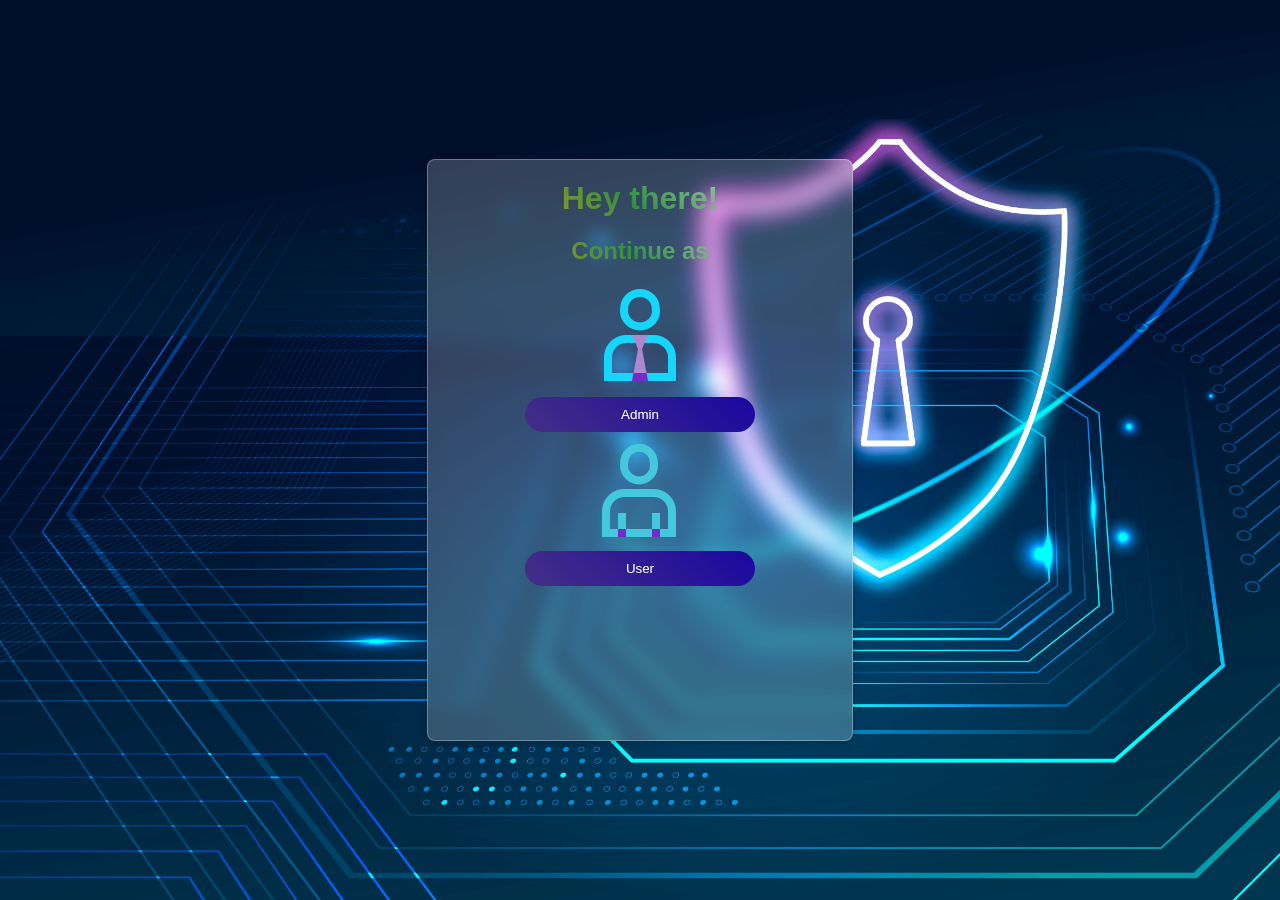
<file: index.html>
<!DOCTYPE html>
<html lang="en">

<head>
    <meta charset="UTF-8">
    <meta name="viewport" content="width=device-width, initial-scale=1.0">
    <link rel="icon" href="/Images/userIcon.png">
    <title>Users</title>
    <style>
        body {
            font-family: Arial, sans-serif;
            background: url('/Images/index.jpg') no-repeat center center fixed;
            background-size: cover;
            display: flex;
            justify-content: center;
            align-items: center;
            height: 100vh;
            margin: 0;
        }

        .container,
        .createAccountCont {
            background: rgba(255, 255, 255, 0.2);
            padding: 20px;
            border-radius: 8px;
            box-shadow: 0 2px 10px rgba(0, 0, 0, 0.2);
            text-align: center;
            backdrop-filter: blur(10px);
            -webkit-backdrop-filter: blur(10px);
            border: 1px solid rgba(255, 255, 255, 0.3);
        }

        .container {
            width: 30%;
            height: 60%;
        }

        .createAccountCont {
            width: 35%;
            height: 85%;
        }
        .createAccountCont p{
            color: #fff;
        }

        h1,
        h2 {
            margin: 0;
            padding-bottom: 20px;
            background: linear-gradient(45deg, #ff9f05, #329044, #f5f9f5);
            -webkit-background-clip: text;
            background-clip: text;
            color: transparent;
        }

        .input-group {
            padding: 15px 0;
            position: relative;
            width: 60%;
            margin: 0 auto;
        }

        input {
            width: 100%;
            padding: 10px;
            background: transparent;
            border: none;
            border-bottom: 2px solid #ccc;
            color: white;
            font-size: 16px;
            transition: border-bottom 0.3s ease;
        }

        input:focus {
            outline: none;
            border-bottom: 2px solid #22df7a;;
        }

        input::placeholder {
            color: transparent;
        }

        label {
            position: absolute;
            left: 1.0rem;
            top: 10px;
            color: #bbb;
            font-size: 16px;
            transition: all 0.3s ease;
            pointer-events: none;
        }

        input:focus~label,
        input:not(:placeholder-shown)~label {
            top: -10px;
            font-size: 12px;
            color: #22df7a;
        }

        .divider1{
            color: #fff;
        }

        button {
            width: 60%;
            padding: 10px;
            margin: 2%;
            background: linear-gradient(45deg, #432f85, #1b07a0);
            color: white;
            border: none;
            border-radius: 25px;
            cursor: pointer;
            transition: background-color 0.4s ease, transform 0.3s ease, box-shadow 0.3s ease;
        }

        button:hover {
            background: linear-gradient(45deg, #069422, #033801);
            transform: scale(1.08);
            box-shadow: 0 8px 16px rgba(0, 0, 0, 0.3);
        }

        #responseMessage {
            margin-top: 10px;
            color: rgb(105, 21, 161);
        }

        #createAccountContainer {
            display: none;
        }
    </style>
</head>

<body>
    <div class="container" id="mainContainer">
        <h1>Hey there!</h1>
        <h2>Continue as</h2>
        <div>
            <img src="/Images/adminImage.png"><br>
            <button id="adminButton">Admin</button>
        </div>
        <div>
            <img src="/Images/userImage.png"><br>
            <button id="userButton">User</button>
        </div>
    </div>

    <div class="container" id="adminContainer" style="display: none;">
        <h1>Login as a Administrator</h1><br><br>
        <form id="adminLoginForm">
            <div class="input-group">
                <input type="text" id="adminUsername" placeholder=" " required>
                <label for="adminUsername">Username</label>
            </div>

            <div class="input-group">
                <input type="password" id="adminPassword" placeholder=" " required>
                <label for="adminPassword">Password:</label><br>
            </div>

            <button type="submit">Login</button>
        </form>
        <p class="divider1">----------------------------------------------------------------------</p>

        <p style="color: aliceblue;">New administrator ?</p>
        <button id="createAccountButton">Create Account</button> <!-- Create Account button -->
        <p id="adminResponseMessage"></p>
    </div>

    <div class="createAccountCont" id="createAccountContainer" style="display: none;">
        <h1>Create an Account</h1><br>
        <form id="createAccountForm">
            <div class="input-group">
                <input type="text" id="firstname" placeholder=" " required>
                <label for="firstname">First Name</label>
            </div>

            <div class="input-group">

                <input type="text" id="lastname" placeholder=" " required>
                <label for="lastname">Last Name</label>
            </div>

            <div class="input-group">
                <input type="email" id="email" placeholder=" " required>
                <label for="email">Email</label>
            </div>

            <div class="input-group">
                <input type="text" id="username" placeholder=" " required>
                <label for="username">Username</label>
            </div>

            <div class="input-group">
                <input type="password" id="password" placeholder=" " required>
                <label for="password">Password</label>
            </div>

            <div class="input-group">
                <input type="text" id="phonenumber" placeholder=" " required>
                <label for="phonenumber">Phone Number</label>
            </div>

            <button type="submit">Create Account</button>
        </form>
        <p>----------------------------------------------------------------------</p>
        <p id="responseMessage"></p>
        <button class="backToLoginButton" id="backToLoginButton">Back to Login</button> <!-- Back to Login button -->
    </div>

    <script>
        document.getElementById('adminButton').addEventListener('click', function () {
            document.getElementById('mainContainer').style.display = 'none';
            document.getElementById('adminContainer').style.display = 'block';
        });

        document.getElementById('userButton').addEventListener('click', function () {
            // Redirect to the user page
            window.location.href = 'user.html';
        });


        // Admin login form submission
        document.getElementById('adminLoginForm').addEventListener('submit', function (event) {
            event.preventDefault(); // Prevent default form submission

            const adminCredentials = {
                username: document.getElementById('adminUsername').value,
                password: document.getElementById('adminPassword').value
            };

            // Fetch request for login
            fetch('http://localhost:8081/login', {
                method: 'POST',
                headers: {
                    'Content-Type': 'application/json'
                },
                body: JSON.stringify(adminCredentials)
            })
                .then(response => {
                    if (!response.ok) {
                        throw new Error('Network response was not ok: ' + response.statusText);
                    }
                    return response.text(); // Assuming the response is text
                })
                .then(data => {
                    document.getElementById('adminResponseMessage').textContent = `Login successful !`;
                    // Redirect to the event creation dashboard
                    window.location.href = 'dashboard.html'; // Adjust this to your actual admin dashboard page
                })
                .catch(error => {
                    document.getElementById('adminResponseMessage').textContent = `Error: ${error.message}`;
                });
        });

        // Handle creating account button click
        document.getElementById('createAccountButton').addEventListener('click', function () {
            document.getElementById('adminContainer').style.display = 'none';
            document.getElementById('createAccountContainer').style.display = 'block';
        });

        // Handle back to login button click
        document.getElementById('backToLoginButton').addEventListener('click', function () {
            document.getElementById('createAccountContainer').style.display = 'none';
            document.getElementById('adminContainer').style.display = 'block';
        });

        // Create account form submission
        document.getElementById('createAccountForm').addEventListener('submit', function (event) {
            event.preventDefault(); // Prevent default form submission

            const newUser = {
                firstname: document.getElementById('firstname').value,
                lastname: document.getElementById('lastname').value,
                email: document.getElementById('email').value,
                username: document.getElementById('username').value,
                password: document.getElementById('password').value,
                phonenumber: document.getElementById('phonenumber').value
            };

            // Fetch request for account creation
            fetch('http://localhost:8080/users', {
                method: 'POST',
                headers: {
                    'Content-Type': 'application/json'
                },
                body: JSON.stringify(newUser)
            })
                .then(response => {
                    if (!response.ok) {
                        throw new Error('Network response was not ok: ' + response.statusText);
                    }
                    return response.text(); // Assuming the response is text
                })
                .then(data => {
                    document.getElementById('responseMessage').textContent = `Admin account creation Successful !`;
                    document.getElementById('createAccountForm').reset();
                })
                .catch(error => {
                    document.getElementById('responseMessage').textContent = `Error: ${error.message}`;
                });
        });
    </script>
</body>

</html>
</file>
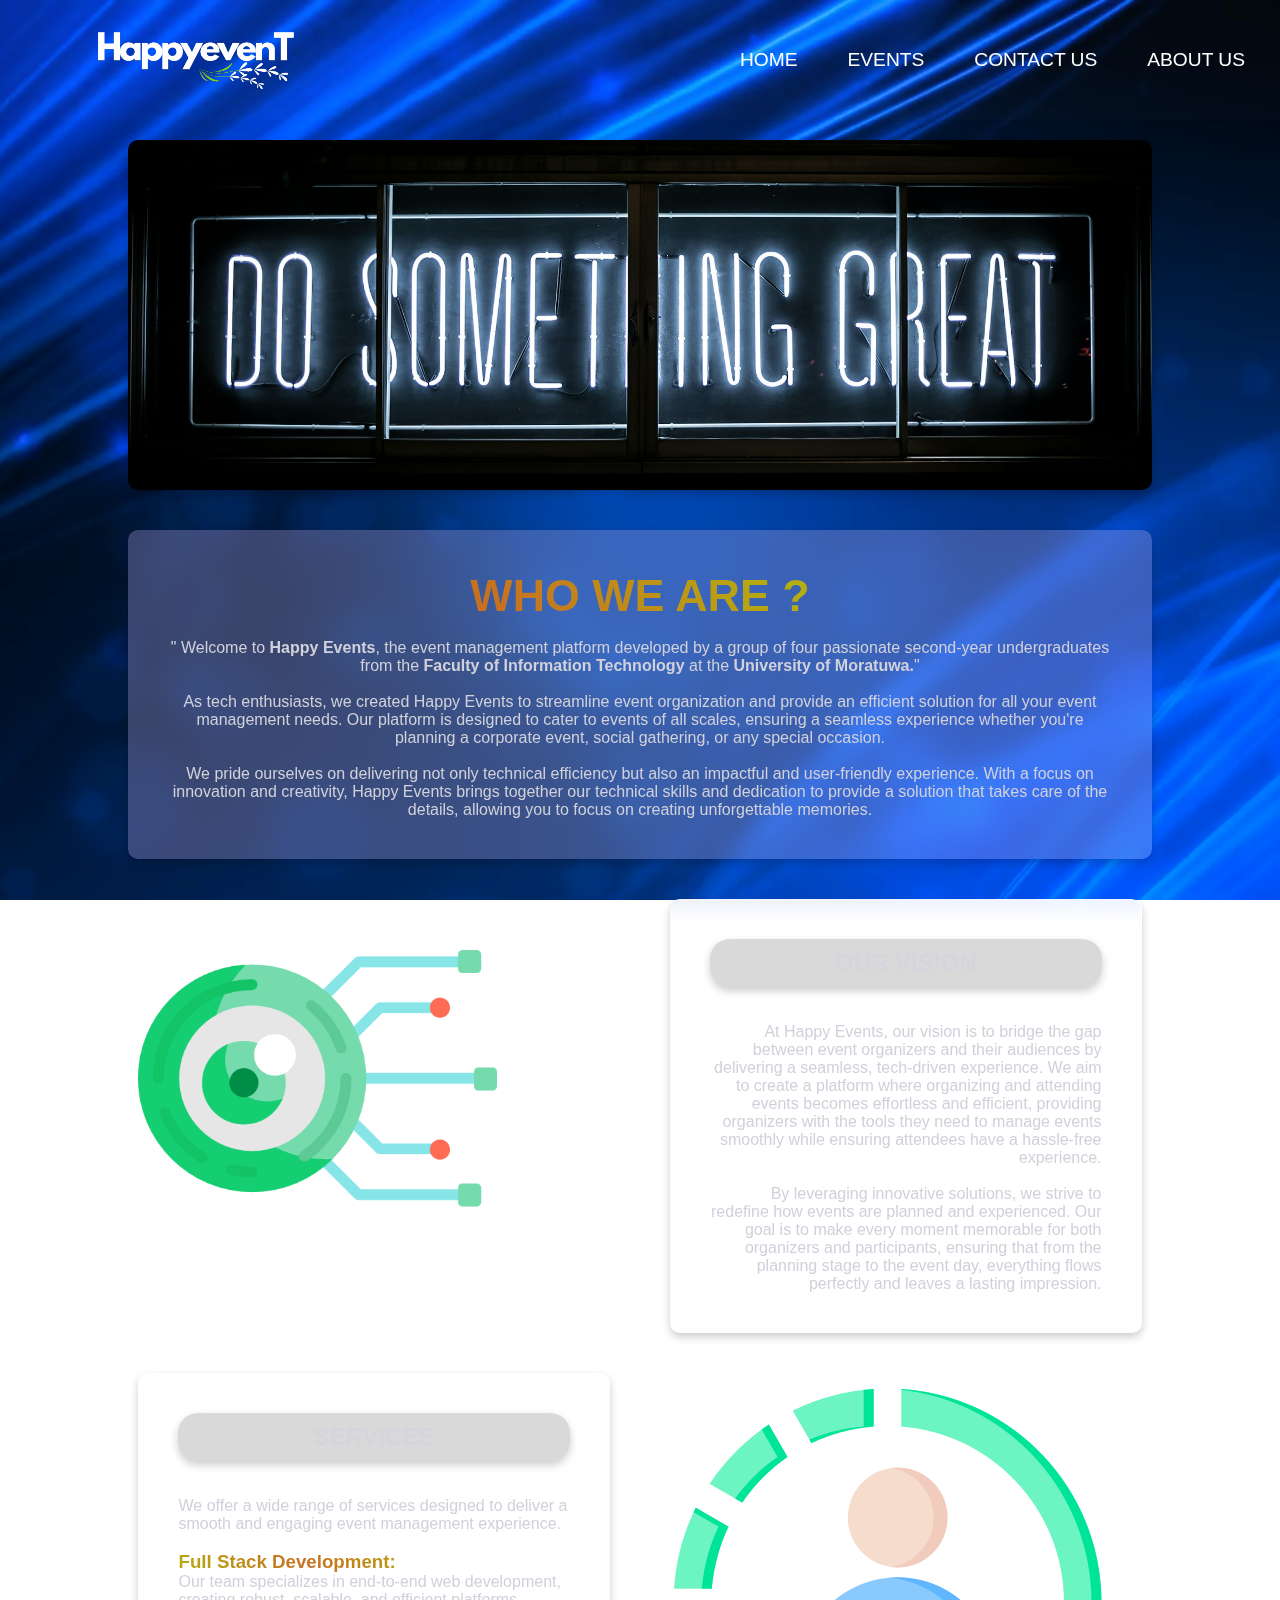
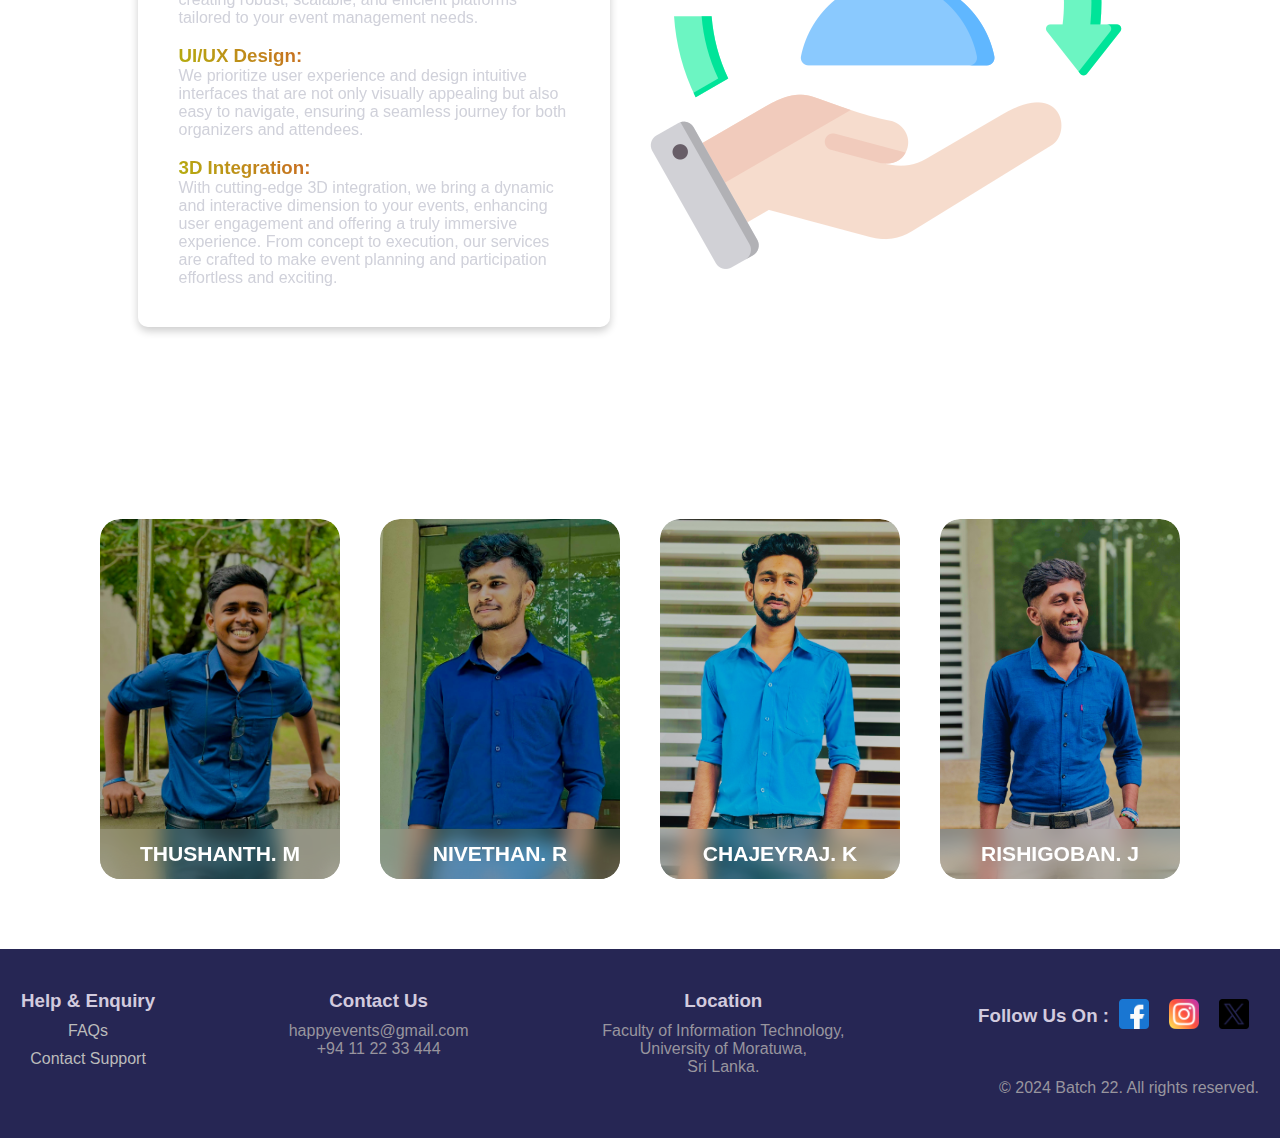
<file: aboutus.html>
<!DOCTYPE html>
<html lang="en">

<head>
    <meta charset="UTF-8">
    <meta name="viewport" content="width=device-width, initial-scale=1.0">
    <title>About US</title>
    <!-- Embedded CSS -->
    <style>
        * {
            margin: 0;
            padding: 0;
            box-sizing: border-box;
        }

        body {
            font-family: Arial, sans-serif;
        }

        .background-video {
            position: fixed;
            top: 0;
            left: 0;
            width: 100%;
            height: 100%;
            object-fit: cover;
            z-index: -1;
            opacity: 1.0;
        }

        /*Header */
        header {
            background: rgba(255, 255, 255, 0.01);
            padding: 10px 20px;
            position: sticky;
            top: 0;
            width: 100%;
            display: flex;
            justify-content: space-between;
            align-items: center;
            z-index: 1000;
        }

        header h1 {
            color: white;
            font-size: 2.5em;
        }

        /* Navigation Bar*/

        nav {
            display: flex;
        }

        nav a {
            color: white;
            text-decoration: none;
            margin-left: 20px;
            font-size: 1.2em;
            padding: 10px 15px;
            transition: background-color 0.3s;
        }

        nav a:hover {
            background-color: #3a78c1;
            border-radius: 5px;
        }

        .carousel-container {
            position: relative;
            width: 80%;
            margin: 20px auto;
            overflow: hidden;
            border-radius: 10px;
            box-shadow: 0px 4px 8px rgba(0, 0, 0, 0.2);
        }

        .carousel-slide {
            display: flex;
            width: 400%;
            /* This should match the number of images times 100% */
            transition: transform 0.5s ease-in-out;
        }

        .carousel-slide img {
            width: 25%;
            height: 350px;
            object-fit: cover;
        }

        /* Sections styling */
        .about-section,
        .vision-section,
        .service-section,
        .team-section {
            position: relative;
            z-index: 1;
        }

        .about-section {
            background: rgba(192, 174, 233, 0.3);
            backdrop-filter: blur(10px);
            margin: 40px auto;
            width: 80%;
            box-shadow: 0px 4px 8px rgba(0, 0, 0, 0.2);
            border-radius: 10px;
            padding: 40px;
        }

        .about-section p {
            text-align: center;
            color: #d0d1da;
        }

        .about-section h2 {
            text-align: center;
            background: linear-gradient(45deg, #b4af0f, #c86f21, #b4af0f,#c86f21);
            -webkit-background-clip: text;
            -webkit-text-fill-color: transparent;
            background-clip: text;
            text-fill-color: transparent;
            font-size: 2.8em;
            /* Increase the font size */
        }


        .visionContainer {
            display: flex;
            justify-content: center;
            align-items: flex-start;
            gap: 20px;
            width: 80%;
            margin: 40px auto;
        }

        .vision-section {
            width: 46%;
            height: 70%;
            background: rgba(255, 255, 255, 0.2);
            backdrop-filter: blur(10px);
            box-shadow: 0px 4px 8px rgba(0, 0, 0, 0.2);
            border-radius: 10px;
            padding: 40px;
        }

        .visionImage img {
            width: 70%;
            height: 70%;
            height: auto;
        }

        .vision-section p {
            text-align: right;
            color: #d0d1da;
        }

        .vision-section h2 {
            color: rgb(214, 212, 220);
            text-align: center;
            padding: 10px;
            background: rgba(133, 128, 128, 0.3);
            backdrop-filter: blur(10px);
            border-radius: 20px;
            box-shadow: 0px 4px 8px rgba(0, 0, 0, 0.2);
            transition: background-color 0.4s ease, transform 0.3s ease, box-shadow 0.3s ease;
        }

        .vision-section h2:hover {
            transform: scale(1.02);
            background: linear-gradient(45deg, #b4af0f, #a74f03, #cd7905);
            color: #fff;

        }

        .service-section {
            width: 46%;
            height: 70%;
            background: rgba(255, 255, 255, 0.3);
            backdrop-filter: blur(10px);
            box-shadow: 0px 4px 8px rgba(0, 0, 0, 0.2);
            border-radius: 10px;
            padding: 40px;
        }

        .serviceContainer {
            display: flex;
            justify-content: center;
            align-items: flex-start;
            gap: 20px;

        }

        .service-section p {
            text-align: left;
            color: #d0d1da;
        }

        .service-section h3 {
            background: linear-gradient(45deg, #b4af0f, #c86f21, #b4af0f, #b4af0f);
            -webkit-background-clip: text;
            -webkit-text-fill-color: transparent;
            background-clip: text;
            text-fill-color: transparent;

        }

        .service-section h2 {
            color: rgb(214, 212, 220);
            text-align: center;
            padding: 10px;
            background: rgba(133, 128, 128, 0.3);
            backdrop-filter: blur(10px);
            border-radius: 20px;
            box-shadow: 0px 4px 8px rgba(0, 0, 0, 0.2);
            transition: background-color 0.4s ease, transform 0.3s ease, box-shadow 0.3s ease;
        }

        .service-section h2:hover {
            transform: scale(1.02);
            background: linear-gradient(45deg, #b4af0f, #a74f03, #cd7905);
            color: #fff;

        }

        /* Transitions between sections */
        .about-section:hover,
        .service-section:hover,
        .vision-section:hover {
            transform: scale(1.03);
            transition: transform 0.3s ease-in-out;
        }

        /* Team Section Styling */
        .team-section {
            text-align: center;
            padding: 50px 0;
            background: rgba(255, 255, 255, 0.2);
            backdrop-filter: blur(10px);
            color: #fff;
        }

        .team-container {
            display: flex;
            justify-content: center;
            align-items: center;
            flex-wrap: wrap;
            max-width: 1200px;
            margin: 0 auto;
        }

        .team-member {
            position: relative;
            width: 20%;
            height: 40vh;
            margin: 20px;
            border-radius: 20px;
            overflow: hidden;
        }

        .photo {
            width: 100%;
            height: 100%;
            background-size: cover;
            background-position: center;
            border-radius: 15px;
            transition: transform 0.3s ease;
            backdrop-filter: blur(20px);
        }

        /* Glass effect for name overlay */
        .overlay {
            position: absolute;
            bottom: 0;
            left: 0;
            right: 0;
            height: 50px;
            background: rgba(255, 255, 255, 0.1);
            backdrop-filter: blur(10px);
            display: flex;
            align-items: center;
            justify-content: center;
            color: white;
            font-size: 18px;
            font-weight: bold;
            transition: background 0.3s ease, backdrop-filter 0.3s ease;
        }

        /* Hover effect */
        .team-member:hover .photo {
            transform: scale(1.08);
        }

        .team-member:hover .overlay {
            background: rgba(255, 255, 255, 0.3);
            backdrop-filter: blur(15px);
        }

        .visionContainer,
        .serviceContainer {
            width: 80%;
            margin: 40px auto;
        }

        /* Footer */
        footer {
            background-color: #262654;
            padding: 40px 20px;
            text-align: center;
            display: flex;
            justify-content: space-between;
            align-items: flex-start;
            flex-wrap: wrap;
        }

        /* Reduce gap between footer sections */
        .footer-section {
            margin: 1px;
        }

        /* Align copyright text at the bottom */
        footer .footer-section:last-child {
            flex-basis: 100%;
            text-align: right;
            margin-top: auto;
        }

        .social-icons {
            display: flex;
            align-items: center;
            margin-top: 10px;
        }

        .social-icons a {
            margin: 0 10px;
            /* Add horizontal space between icons */
        }

        .footer-section h3 {
            margin-bottom: 10px;
            color: rgb(210, 203, 222);
        }

        .footer-section p {
            color: rgb(152, 149, 158);
        }

        .footer-section a {
            color: #bbb;
            text-decoration: none;
            display: block;
            margin-bottom: 10px;
        }

        .footer-section a:hover {
            color: #ea9218;
        }

        .social-icons img {
            width: 30px;
            transition: transform 0.3s;
        }

        .social-icons img:hover {
            transform: scale(1.2);
        }
    </style>
</head>

<body>
    <!-- Background Video -->
    <video autoplay muted loop class="background-video">
        <source src="/Images/FrontEndimage/4K 2160p Blue Ambient Waving Lines Motion Background.mp4" type="video/mp4">
        Your browser does not support the video tag.
    </video>

    <!-- Reusable Header -->
    <header>
        <img src="/Images/FrontEndimage/logo.png">
        <nav>
            <a href="/HTML/home.html">HOME</a>
            <a href="#">EVENTS</a>
            <a href="#">CONTACT US</a>
            <a href="/HTML/aboutus.html">ABOUT US</a>
        </nav>
    </header>

    <!-- Image Carousel -->
    <div class="carousel-container">
        <div class="carousel-slide">
            <img src="/Images/FrontEndimage/slider1.jpg" alt="Slide 1">
            <img src="/Images/FrontEndimage/slider2.jpg" alt="Slide 2">
            <img src="/Images/FrontEndimage/slider3.jpg" alt="Slide 3">
            <img src="/Images/FrontEndimage/slider1.jpg" alt="Slide 4">
        </div>
    </div>


    <!-- About Section -->
    <div class="about-section">
        <h2>WHO WE ARE ?</h2><br>
        <p>" Welcome to <strong>Happy Events</strong>, the event management platform developed by a group of four
            passionate second-year
            undergraduates from the <strong> Faculty of Information Technology</strong> at the <strong> University of
                Moratuwa.</strong>"<br><br>
            As tech enthusiasts, we created Happy Events to streamline event organization and provide an efficient
            solution for all your event management needs. Our platform is designed to cater to events of all scales,
            ensuring a seamless experience whether you're planning a corporate event, social gathering, or any special
            occasion.<br><br>

            We pride ourselves on delivering not only technical efficiency but also an impactful and user-friendly
            experience. With a focus on innovation and creativity, Happy Events brings together our technical skills and
            dedication to provide a solution that takes care of the details, allowing you to focus on creating
            unforgettable memories.</p>
    </div>

    <!-- Vision Section -->
    <div class="visionContainer">
        <!-- Service Image -->
        <div class="visionImage">
            <img src="/Images/FrontEndimage/visionIcon.png" alt="Service Image">
        </div>

        <!-- Vision Section -->
        <div class="vision-section">
            <h2>OUR VISION</h2><br><br>
            <p>At Happy Events, our vision is to bridge the gap between event organizers and their audiences by
                delivering a
                seamless, tech-driven experience. We aim to create a platform where organizing and attending events
                becomes
                effortless and efficient, providing organizers with the tools they need to manage events smoothly while
                ensuring attendees have a hassle-free experience.<br><br>

                By leveraging innovative solutions, we strive to redefine how events are planned and experienced. Our
                goal
                is to make every moment memorable for both organizers and participants, ensuring that from the planning
                stage to the event day, everything flows perfectly and leaves a lasting impression.</p>
        </div>
    </div>
    <!-- Vision Section -->
    <div class="serviceContainer">
        <div class="service-section">
            <h2>SERVICES</h2><br><br>
            <p>We offer a wide range of services designed to deliver a smooth and engaging event management
                experience.</p><br>

            <h3>Full Stack Development:</h3>
            <p>Our team specializes in end-to-end web development, creating robust, scalable, and
                efficient platforms tailored to your event management needs.</p><br>

            <h3>UI/UX Design:</h3>
            <p>We prioritize user experience and design intuitive interfaces that are not only visually
                appealing but also easy to navigate, ensuring a seamless journey for both organizers and attendees.</p>
            <br>

            <h3>3D Integration:</h3>
            <p>With cutting-edge 3D integration, we bring a dynamic and interactive dimension to your
                events, enhancing user engagement and offering a truly immersive experience.
                From concept to execution, our services are crafted to make event planning and participation effortless
                and
                exciting.</p>
        </div>
        <div class="serviceImage">
            <img src="/Images/FrontEndimage/serviceIcon.png" alt="Service Image">
        </div>
    </div><br>

    <!-- Team Section -->
    <div class="team-section">
        <h2>Meet Our Team</h2><br>
        <p>Our team consists of developers, designers, and analysts who work together to achieve greatness.</p>

        <div class="team-container">
            <!-- Team Member 1 -->
            <div class="team-member">
                <div class="photo" style="background-image: url('/Images/FrontEndimage/thusha.jpg');"></div>
                <div class="overlay">
                    <h3>THUSHANTH. M</h3>
                </div>
            </div>

            <!-- Team Member 2 -->
            <div class="team-member">
                <div class="photo" style="background-image: url('/Images/FrontEndimage/nive.jpg');"></div>
                <div class="overlay">
                    <h3>NIVETHAN. R</h3>
                </div>
            </div>

            <!-- Team Member 3 -->
            <div class="team-member">
                <div class="photo" style="background-image: url('/Images/FrontEndimage/jey.jpg');"></div>
                <div class="overlay">
                    <h3>CHAJEYRAJ. K</h3>
                </div>
            </div>

            <!-- Team Member 4 -->
            <div class="team-member">
                <div class="photo" style="background-image: url('/Images/FrontEndimage/rishi.jpg');"></div>
                <div class="overlay">
                    <h3>RISHIGOBAN. J</h3>
                </div>
            </div>
        </div>
    </div>


    <!-- Reusable Footer -->
    <footer>
        <div class="footer-section">
            <h3>Help & Enquiry</h3>
            <a href="#">FAQs</a>
            <a href="#">Contact Support</a>
        </div>
        <div class="footer-section">
            <h3>Contact Us</h3>
            <p>happyevents@gmail.com</p>
            <p>+94 11 22 33 444</p>
        </div>
        <div class="footer-section">
            <h3>Location</h3>
            <p>Faculty of Information Technology,<br>
                University of Moratuwa,<br>
                Sri Lanka.
            </p>
        </div>
        <div class="footer-section social-icons">
            <h3>Follow Us On :</h3>
            <a href="#"><img src="/Images/FrontEndimage/facebook.png"></a>
            <a href="#"><img src="/Images/FrontEndimage/instagram.png"></a>
            <a href="#"><img src="/Images/FrontEndimage/twitter.png"></a>
        </div>
        <div class="footer-section">
            <p>© 2024 Batch 22. All rights reserved.</p>
        </div>
    </footer>

    <!-- Embedded JavaScript for Scroll Animations -->
    <script>
        let currentIndex = 0;
        const slides = document.querySelectorAll('.carousel-slide img');
        const totalSlides = slides.length;

        function autoSlide() {
            currentIndex++;
            if (currentIndex >= totalSlides) {
                currentIndex = 0; // Reset to the first slide after the last
            }
            document.querySelector('.carousel-slide').style.transform = `translateX(${-currentIndex * 25}%)`; // 25% for each slide
        }

        // Auto-slide every 3 seconds
        setInterval(autoSlide, 3000);


        const sections = document.querySelectorAll('.scroll-animation');

        window.addEventListener('scroll', () => {
            const scrollY = window.pageYOffset;

            sections.forEach(section => {
                const sectionTop = section.getBoundingClientRect().top + window.scrollY - window.innerHeight + 100;

                if (scrollY > sectionTop) {
                    section.classList.add('visible');
                }
            });
        });
    </script>

</body>

</html>
</file>
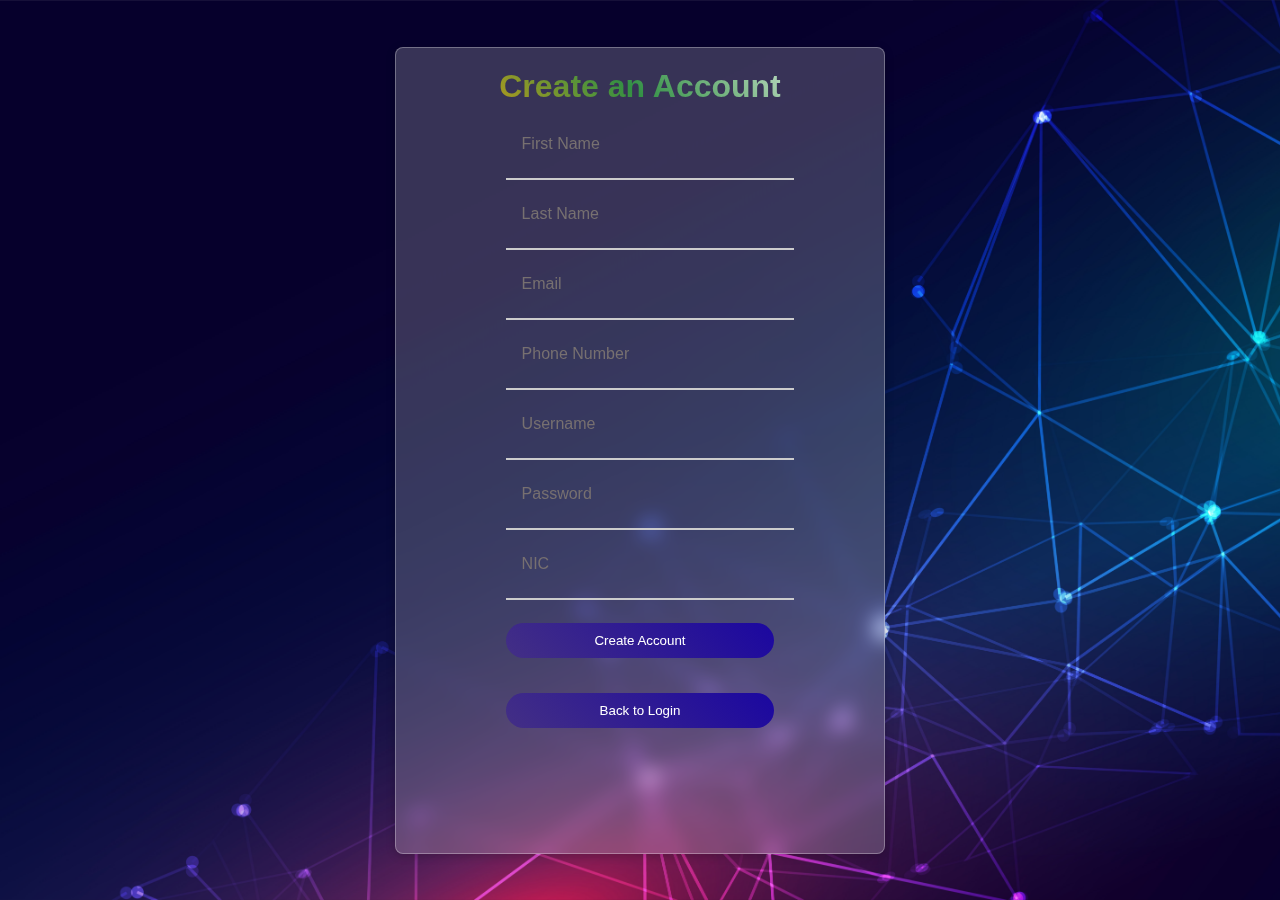
<file: createAccount.html>
<!DOCTYPE html>
<html lang="en">

<head>
    <meta charset="UTF-8">
    <meta name="viewport" content="width=device-width, initial-scale=1.0">
    <link rel="icon" href="/Images/createUserIcon.png">
    <title>Create Account</title>
    <style>
        body {
            font-family: Arial, sans-serif;
            background: url('/Images/19187761.jpg') no-repeat center center fixed;
            background-size: cover;
            display: flex;
            justify-content: center;
            align-items: center;
            height: 100vh;
            margin: 0;
        }

        .container {
            background: rgba(255, 255, 255, 0.2);
            padding: 20px;
            border-radius: 8px;
            box-shadow: 0 2px 10px rgba(0, 0, 0, 0.2);
            text-align: center;
            backdrop-filter: blur(10px);
            -webkit-backdrop-filter: blur(10px);
            border: 1px solid rgba(255, 255, 255, 0.3);
            width: 35%;
            height: 85%;
        }

        h1 {
            margin: 0;
            padding-bottom: 20px;
            background: linear-gradient(45deg, #ff9f05, #329044, #f5f9f5);
            -webkit-background-clip: text;
            background-clip: text;
            color: transparent;
        }

        input {
            width: 100%;
            padding: 10px;
            background: transparent;
            border: none;
            border-bottom: 2px solid #ccc;
            color: white;
            font-size: 16px;
            transition: border-bottom 0.3s ease;
        }

        .input-group {
            padding: 15px 0;
            position: relative;
            width: 60%;
            margin: 0 auto;
        }

        input:focus {
            outline: none;
            border-bottom: 2px solid #22df7a;
        }

        input::placeholder {
            color: transparent;
        }

        label {
            position: absolute;
            left: 1.0rem;
            top: 10px;
            color: #777070;
            font-size: 16px;
            transition: all 0.3s ease;
            pointer-events: none;
        }

        input:focus~label,
        input:not(:placeholder-shown)~label {
            top: -7px;
            font-size: 12px;
            color: #22df7a;
        }

        button {
            width: 60%;
            padding: 10px;
            margin: 2%;
            background: linear-gradient(45deg, #432f85, #1b07a0);
            color: white;
            border: none;
            border-radius: 25px;
            cursor: pointer;
            transition: background-color 0.4s ease, transform 0.3s ease, box-shadow 0.3s ease;
        }

        button:hover {
            background: linear-gradient(45deg, #069422, #033801);
            transform: scale(1.08);
            box-shadow: 0 8px 16px rgba(0, 0, 0, 0.3);
        }

        #responseMessage {
            margin-top: 10px;
            color: rgb(105, 21, 161);
        }

        .backToLoginButton {
            margin-top: 10px;
        }
    </style>
</head>

<body>
    <div class="container">
        <h1>Create an Account</h1>
        <form id="createAccountForm">
            <div class="input-group">
                <input type="text" id="firstname" placeholder=" " required>
                <label for="firstname">First Name</label>
            </div>

            <div class="input-group">
                <input type="text" id="lastname" placeholder=" " required>
                <label for="lastname">Last Name</label>
            </div>

            <div class="input-group">
                <input type="email" id="email" placeholder=" " required>
                <label for="email">Email</label>
            </div>

            <div class="input-group">
                <input type="text" id="phonenumber" placeholder=" " required>
                <label for="phonenumber">Phone Number</label>
            </div>

            <div class="input-group">
                <input type="text" id="username" placeholder=" " required>
                <label for="username">Username</label>
            </div>

            <div class="input-group">
                <input type="password" id="password" placeholder=" " required>
                <label for="password">Password</label>
                
            </div>

            <div class="input-group">
                <input type="text" id="nic" placeholder=" " required>
                <label for="nic">NIC</label>
            </div>

            <button type="submit">Create Account</button>
        </form>
        
        <p id="responseMessage"></p>
        <button class="backToLoginButton" id="backToLoginButton">Back to Login</button> 
    </div>

    <script>
        // Handle back to login button click
        document.getElementById('backToLoginButton').addEventListener('click', function () {
            window.location.href = 'user.html'; 
        });

        // Create account form submission
        document.getElementById('createAccountForm').addEventListener('submit', function (event) {
            event.preventDefault(); 
            const newUser = {
                firstname: document.getElementById('firstname').value,
                lastname: document.getElementById('lastname').value,
                email: document.getElementById('email').value,
                username: document.getElementById('username').value,
                password: document.getElementById('password').value,
                phonenumber: document.getElementById('phonenumber').value,
                nic: document.getElementById('nic').value 
            };

            // Fetch request for account creation
            fetch('http://localhost:8089/viewers/create', {
                method: 'POST',
                headers: {
                    'Content-Type': 'application/json'
                },
                body: JSON.stringify(newUser)
            })
                .then(response => {
                    if (!response.ok) {
                        throw new Error('Network response was not ok: ' + response.statusText);
                    }
                    return response.text(); // Assuming the response is text
                })
                .then(data => {
                    document.getElementById('responseMessage').textContent = `User account creation Successfull !`;
                    document.getElementById('createAccountForm').reset(); // Reset the form after successful submission
                })
                .catch(error => {
                    document.getElementById('responseMessage').textContent = `Error: ${error.message}`;
                });
        });
    </script>
</body>

</html>
</file>
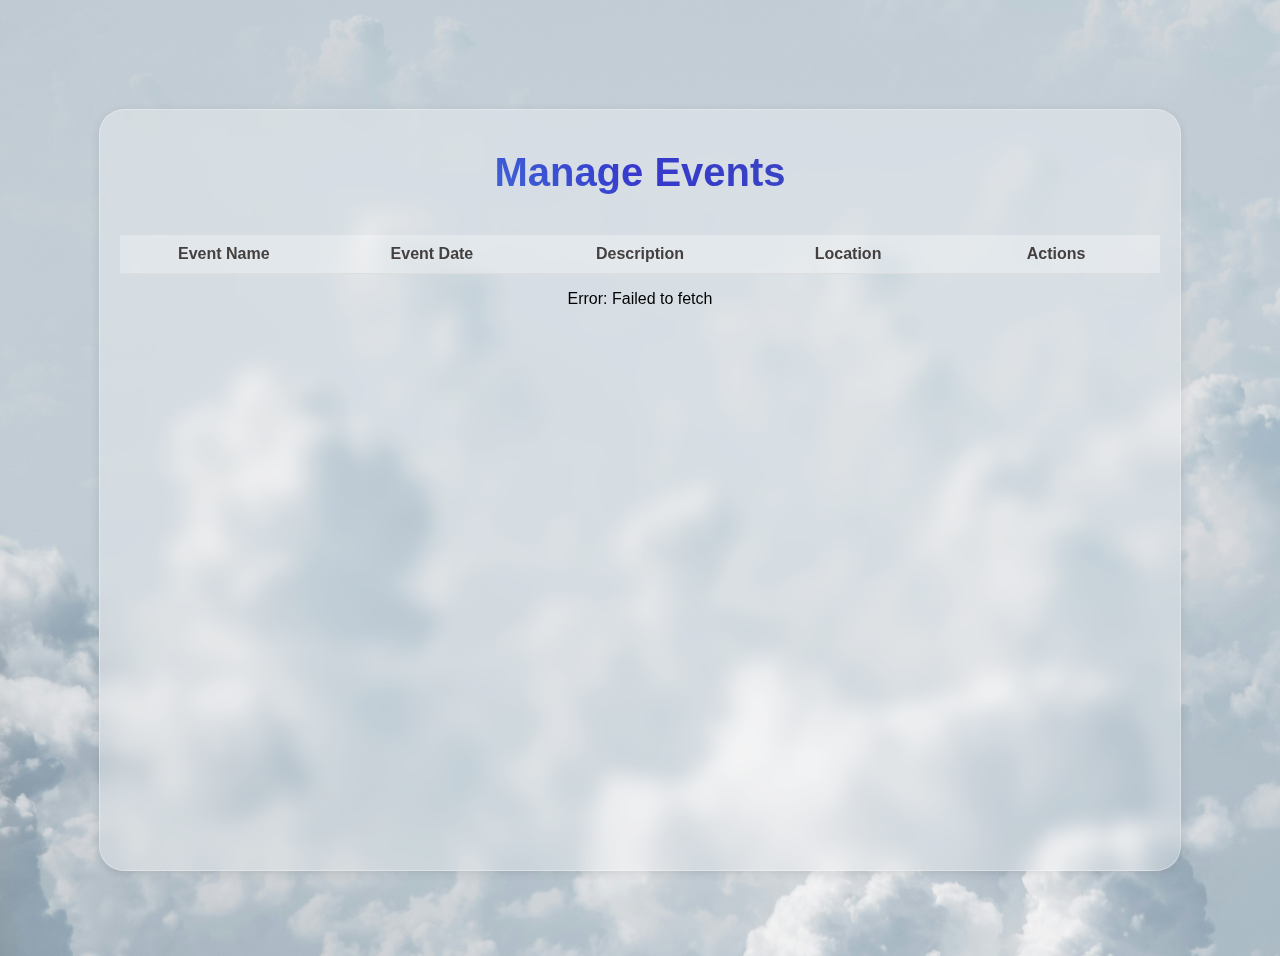
<file: manage-events.html>
<!DOCTYPE html>
<html lang="en">

<head>
    <meta charset="UTF-8">
    <meta name="viewport" content="width=device-width, initial-scale=1.0">
    <link rel="icon" href="/Images/manageEvent.png">
    <title>Manage Events</title>
    <style>
        body {
            font-family: Arial, sans-serif;
            background: url(/Images/manageEvent.jpg);
            display: flex;
            justify-content: center;
            align-items: center;
            flex-direction: column;
            padding: 20px;
            height: 100vh;
            background-size: cover;
        }

        .container {
            background: rgba(255, 255, 255, 0.3);
            padding: 20px;
            border-radius: 25px;
            box-shadow: 0 2px 10px rgba(0, 0, 0, 0.1);
            width: 85%;
            height: 80%;
            margin-top: 2%;
            text-align: center;
            backdrop-filter: blur(10px);
            -webkit-backdrop-filter: blur(10px);
            border: 1px solid rgba(255, 255, 255, 0.3);
            overflow: hidden;
        }

        table {
            width: 100%;
            border-collapse: collapse;
            margin-top: 20px;
            border-bottom: 1px solid #ddd;
            overflow-y: auto;
            max-height: 100%;
            display: block;
        }

        tbody {
            display: block;
            max-height: 520px;
            overflow-y: auto;
        }

        .event-row {
            transition: background-color 0.3s ease, transform 0.3s ease;
            border-radius: 25px;
            border-bottom: 2px solid #7a0c17;
            padding-bottom: 10px;
        }

        .event-row:not(:last-child) {
            margin-top: 5px;
            margin-bottom: 10px;
        }

        .event-row:hover {
            background-color: rgba(255, 255, 255, 0.2);
            transform: scale(1.02);
            box-shadow: 0 4px 8px rgba(0, 0, 0, 0.1);
        }


        thead,
        tr {
            display: table;
            width: 100%;
            table-layout: fixed;
        }


        h1 {
            margin: 0;
            padding: 20px;
            border-radius: 20px;
            background: linear-gradient(45deg, #51cef1, #3638cc, #3e64ac);
            -webkit-background-clip: text;
            -webkit-text-fill-color: transparent;
            background-clip: text;
            text-fill-color: transparent;
            font-size: 2.5em;

        }

        table {
            width: 100%;
            border-collapse: collapse;
            margin-top: 20px;
            border-bottom: 1px solid #ddd;
        }

        th,
        td {
            padding: 10px;
            border: 1px hidden #ddd;
            border-radius: 1px;
            text-align: center;
        }

        th {
            background: rgba(255, 255, 255, 0.3);
            color: #444040;

        }

        .editButton {
            padding: 10px;
            background: linear-gradient(45deg, #2997bc, #1440a0, #068dba);
            color: rgb(189, 178, 178);
            border: none;
            border-radius: 25px;
            cursor: pointer;
            width: 95px;
            transition: background-color 0.4s ease, transform 0.3s ease, box-shadow 0.3s ease;
        }

        .deleteButton {
            padding: 10px;
            background: linear-gradient(45deg, #c00e0e, #780404);
            color: rgb(144, 142, 142);
            border: none;
            border-radius: 25px;
            cursor: pointer;
            width: 95px;
            transition: background-color 0.4s ease, transform 0.3s ease, box-shadow 0.3s ease;
        }

        .deleteButton:hover {
            background: #c1091b;
            color: #fff;
            transform: scale(1.05);
            box-shadow: 0 8px 16px rgba(0, 0, 0, 0.3);
        }

        .editButton:hover {
            background: linear-gradient(45deg, #432f85, #1b07a0);
            color: #fff;
            transform: scale(1.05);
            box-shadow: 0 8px 16px rgba(0, 0, 0, 0.3);
        }

        .registration-details {
            margin-top: 10px;
            border: 1px solid #ddd;
            padding: 10px;
            background-color: #f9f9f9;
        }

        #backButton {
            padding: 12px 20px;
            background: linear-gradient(45deg, #432f85, #1b07a0);
            color: white;
            border: none;
            border-radius: 25px;
            cursor: pointer;
            position: static;
            margin-top: 20px;
            transition: background-color 0.3s ease, transform 0.3s ease;
        }

        #backButton:hover {
            background: linear-gradient(45deg, #00a5d3, #1b07a0);
            transform: scale(1.08);
        }

        #registrationDetails {
            height: 450px;
            width: 50%;
            overflow-y: auto;
            background-color: rgba(255, 255, 255, 0.1);
            padding: 20px;
            margin-top: 20px;
            margin-left: 45%;
            border-radius: 20px;
            border: 1px solid rgba(255, 255, 255, 0.3);
            transition: background-color 0.3s ease, transform 0.3s ease;
        }

        #registrationDetails:hover {
            transform: scale(1.02);
        }

        .past-event {
            background: rgba(14, 123, 47, 0.2);
            color: #fff;
            border-radius: 25px;
            border-bottom: 2px solid #7a0c17;
            padding-bottom: 10px;
            transition: background-color 0.3s ease, transform 0.3s ease;
        }

        .past-event:hover {
            background-color: rgba(0, 123, 255, 0.3);
            transform: scale(1.02);
            box-shadow: 0 4px 8px rgba(0, 0, 0, 0.1);
        }

        .endedButton {
            padding: 10px;
            background: linear-gradient(45deg, #11a05f, #117f11);
            color: #afaaaa;
            border: none;
            border-radius: 25px;
            cursor: not-allowed;
            width: 95px;
            transition: background-color 0.4s ease, transform 0.3s ease, box-shadow 0.3s ease;
        }

        .left-details {
            width: 38%;
            height: 450px;
            position: absolute;
            left: 20px;
            top: 125px;
            background-color: rgba(255, 255, 255, 0.1);
            padding: 20px;
            border-radius: 20px;
            border: 1px solid rgba(255, 255, 255, 0.3);
            overflow-y: auto;
            max-height: 80%;
            display: flex;
            flex-direction: column;
            transition: background-color 0.3s ease, transform 0.3s ease;
        }

        .left-details:hover {
            transform: scale(1.02);

        }


        .hidden {
            display: none;
        }

        .endedButton:hover {
            transform: none;
            box-shadow: none;
        }
    </style>
</head>

<body>
    <div class="container">

        <h1>Manage Events</h1>
        <table id="eventsTable">
            <thead>
                <tr>
                    <th>Event Name</th>
                    <th>Event Date</th>
                    <th>Description</th>
                    <th>Location</th>
                    <th>Actions</th>
                </tr>
            </thead>
            <tbody>
                <!-- Events Secton -->
            </tbody>
        </table>
        <div id="leftDetailsContainer" class="left-details hidden"></div>
        <div id="registrationDetails" class="hidden"></div>
        <button id="backButton" class="hidden" onclick="showEventList()">Back to Events</button>
        <p id="manageResponseMessage"></p>
    </div>

    <script>
        // Fetch events created by the admin
        function fetchEvents() {
            const loggedInUser = getLoggedInUsername();

            console.log('Fetching events for user:', loggedInUser);

            fetch(`http://localhost:8082/events?username=${loggedInUser}`)
                .then(response => {
                    if (!response.ok) {
                        throw new Error('Network response was not ok: ' + response.statusText);
                    }
                    return response.json();
                })
                .then(events => {
                    console.log('Fetched events:', events);
                    const tableBody = document.getElementById('eventsTable').querySelector('tbody');
                    tableBody.innerHTML = '';

                    if (events.length === 0) {
                        tableBody.innerHTML = '<tr><td colspan="5">No events created by you yet.</td></tr>';
                    } else {
                        // Sort events by date (ascending order)
                        events.sort((a, b) => new Date(a.date) - new Date(b.date));

                        const currentDate = new Date();

                        events.forEach(event => {
                            const eventDate = new Date(event.date);
                            const row = document.createElement('tr');
                            row.classList.add('event-row');

                            // Check if the event date is in the past
                            let editButtonHTML;
                            if (eventDate < currentDate) {
                                row.classList.add('past-event');
                                editButtonHTML = `<button class="endedButton" disabled>Ended</button>`;
                            } else {
                                editButtonHTML = `<button class="editButton" onclick="editEvent(${event.id})">Edit</button>`;
                            }

                            row.innerHTML = `
                        <td>${event.title}</td>
                        <td>${eventDate.toLocaleDateString()}</td>
                        <td>${event.description}</td>
                        <td>${event.location}</td>
                        <td>
                            ${editButtonHTML}
                            <button class="deleteButton" onclick="deleteEvent(${event.id}, event)">Delete</button>
                        </td>
                    `;

                            row.onclick = () => {
                                fetchRegistrations(event.id, event.title, event.date, event.description, event.location);
                            };

                            tableBody.appendChild(row);
                        });
                    }
                })
                .catch(error => {
                    document.getElementById('manageResponseMessage').textContent = `Error: ${error.message}`;
                });
        }


        // Fetch registered users for the selected event
        function fetchRegistrations(eventId, eventTitle, eventDate, eventDescription, eventLocation) {
            document.getElementById('eventsTable').classList.add('hidden');
            document.getElementById('backButton').classList.remove('hidden');

            const header = document.querySelector('.container h1');
            header.textContent = 'Registered Users for ' + eventTitle;

            fetch(`http://localhost:8084/admin/eventRegistrations/${eventId}`)
                .then(response => {
                    if (!response.ok) {
                        throw new Error('Network response was not ok: ' + response.statusText);
                    }
                    return response.json();
                })
                .then(registrations => {
                    const registrationDetails = document.getElementById('registrationDetails');
                    registrationDetails.classList.remove('hidden');
                    registrationDetails.innerHTML = '';

                    const leftDetailsContainer = document.getElementById('leftDetailsContainer');
                    leftDetailsContainer.classList.remove('hidden');
                    leftDetailsContainer.innerHTML = '';

                    // Display the event details at the top in the new left division
                    leftDetailsContainer.innerHTML += `
                <h2>Event Details</h2>
                <p><strong>Title:</strong> ${eventTitle}</p>
                <p><strong>Date:</strong> ${new Date(eventDate).toLocaleDateString()}</p>
                <p><strong>Description:</strong> ${eventDescription}</p>
                <p><strong>Location:</strong> ${eventLocation}</p>
                <hr>
            `;

                    if (registrations.length === 0) {
                        registrationDetails.innerHTML += '<p>No users registered for this event yet.</p>';
                    } else {
                        registrationDetails.innerHTML += `<h3>Total Registered Users: ${registrations.length}</h3>`;
                        registrations.forEach(reg => {
                            registrationDetails.innerHTML += `
                        <p><strong>Name:</strong> ${reg.name}<br>
                           <strong>Email:</strong> ${reg.email}<br>
                           <strong>Phone:</strong> ${reg.phonenumber}</p>
                    `;
                        });
                    }
                })
                .catch(error => {
                    console.error('Error fetching registrations:', error);
                    alert('Error loading registrations: ' + error.message);
                });
        }


        // Show the event list and hide registration details
        function showEventList() {
            document.getElementById('eventsTable').classList.remove('hidden');
            document.getElementById('registrationDetails').classList.add('hidden');
            document.getElementById('backButton').classList.add('hidden');

            document.getElementById('leftDetailsContainer').classList.add('hidden');

            const header = document.querySelector('.container h1');
            header.textContent = 'Manage Events';

            location.reload();
        }

        function deleteEvent(eventId, event) {
            event.stopPropagation();

            fetch(`http://localhost:8082/events?eventId=${eventId}`, {
                method: 'DELETE'
            })
                .then(response => {
                    if (!response.ok) {
                        throw new Error('Network response was not ok: ' + response.statusText);
                    }
                    // Check the content type of the response
                    const contentType = response.headers.get("content-type");
                    if (contentType && contentType.includes("application/json")) {
                        return response.json();
                    } else {
                        return response.text();
                    }
                })
                .then(data => {
                    // Clear previous messages
                    document.getElementById('manageResponseMessage').textContent = '';

                    if (typeof data === 'string') {
                        console.log('Server message:', data);
                        document.getElementById('manageResponseMessage').textContent = data;
                    } else {
                        console.log('Event deleted successfully:', data);
                        document.getElementById('manageResponseMessage').textContent = "Event deleted successfully!";
                    }

                    // Wait a moment before re-fetching events to allow for server processing
                    setTimeout(fetchEvents, 500);
                })
                .catch(error => {
                    console.error('Error deleting event:', error);
                    document.getElementById('manageResponseMessage').textContent = `Error: ${error.message}`;
                });
        }






        // Function to handle event editing
        function editEvent(eventId) {
            const newTitle = prompt('Enter the new title for the event:');
            const newDescription = prompt('Enter the new description for the event:');
            const newDate = prompt('Enter the new date (YYYY-MM-DD) for the event:');
            const newLocation = prompt('Enter the new location for the event:');

            if (newTitle && newDescription && newDate && newLocation) {
                const updatedEvent = {
                    id: eventId,
                    title: newTitle,
                    description: newDescription,
                    date: newDate,
                    location: newLocation
                };

                fetch(`http://localhost:8082/events/${eventId}`, {
                    method: 'PUT',
                    headers: {
                        'Content-Type': 'application/json'
                    },
                    body: JSON.stringify(updatedEvent)
                })
                    .then(response => {
                        if (!response.ok) {
                            throw new Error('Failed to update event');
                        }
                        alert('Event updated successfully');
                        fetchEvents();
                    })
                    .catch(error => {
                        console.error('Error updating event:', error);
                        alert('Error updating event: ' + error.message);
                    });
            } else {
                alert('Please fill in all the details for the event.');
            }
        }

        // Simulated function to retrieve the logged-in username
        function getLoggedInUsername() {
            return "adminUsername";
        }

        // Fetch events when the page loads
        document.addEventListener('DOMContentLoaded', fetchEvents);
    </script>
</body>

</html>
</file>
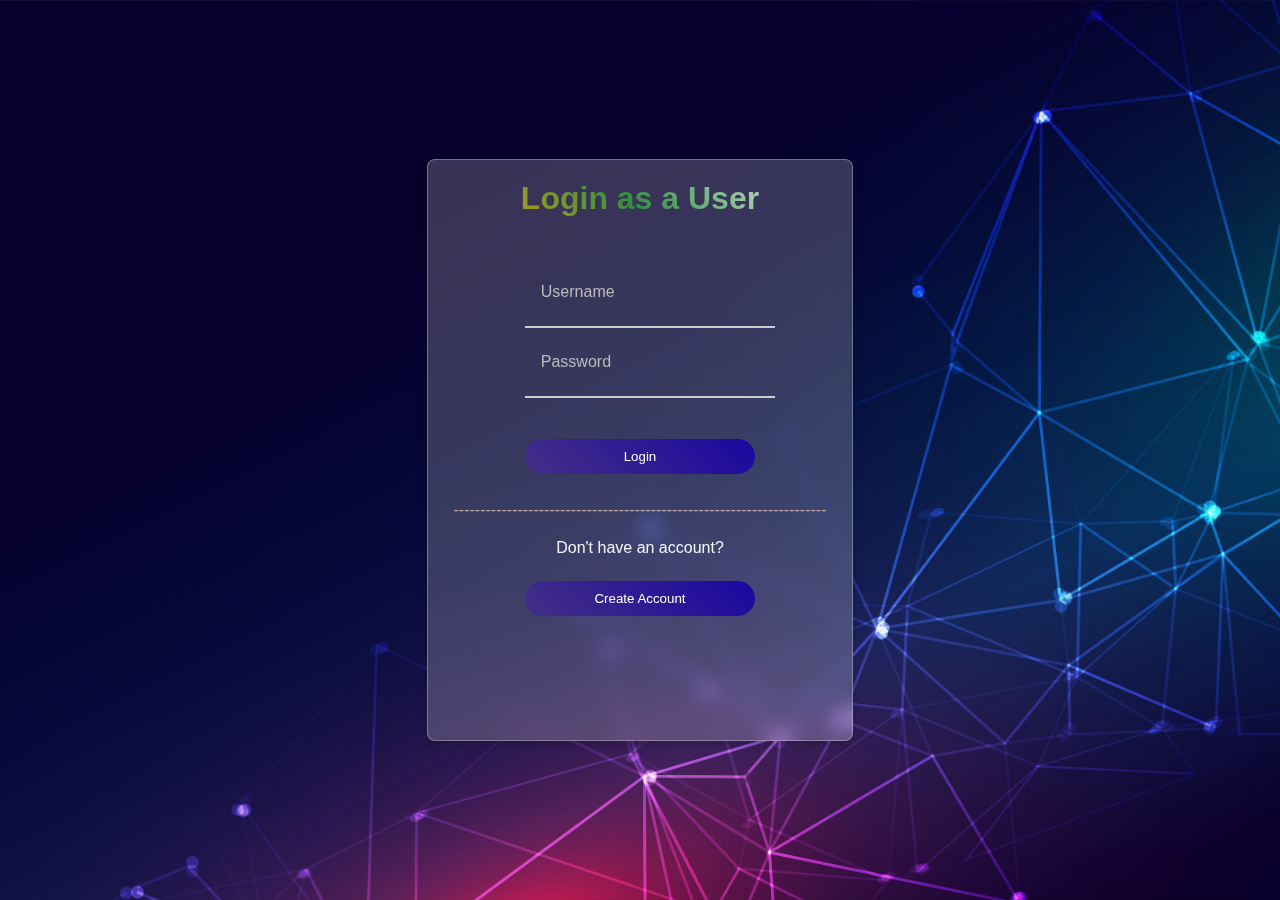
<file: user.html>
<!DOCTYPE html>
<html lang="en">

<head>
    <meta charset="UTF-8">
    <meta name="viewport" content="width=device-width, initial-scale=1.0">
    <link rel="icon" href="/Images/userLogin.png">
    <title>Login as User</title>
    <style>
        body {
            font-family: Arial, sans-serif;
            background: url('/Images/19187761.jpg') no-repeat center center fixed;
            background-size: cover;
            display: flex;
            justify-content: center;
            align-items: center;
            height: 100vh;
            margin: 0;
        }

        .container {
            background: rgba(255, 255, 255, 0.2);
            padding: 20px;
            border-radius: 8px;
            box-shadow: 0 2px 10px rgba(0, 0, 0, 0.2);
            text-align: center;
            backdrop-filter: blur(10px);
            -webkit-backdrop-filter: blur(10px);
            border: 1px solid rgba(255, 255, 255, 0.3);
            width: 30%;
            height: 60%;
        }

        h1,
        h2 {
            margin: 0;
            padding-bottom: 20px;
            background: linear-gradient(45deg, #ff9f05, #329044, #f5f9f5);
            -webkit-background-clip: text;
            background-clip: text;
            color: transparent;
        }

        input {
            width: 100%;
            padding: 10px;
            background: transparent;
            border: none;
            border-bottom: 2px solid #ccc;
            color: white;
            font-size: 16px;
            transition: border-bottom 0.3s ease;
        }

        .input-group {
            padding: 15px 0;
            position: relative;
            width: 60%;
            margin: 0 auto;
        }

        input:focus {
            outline: none;
            border-bottom: 2px solid #22df7a;
            ;
        }

        input::placeholder {
            color: transparent;
        }

        label {
            position: absolute;
            left: 1.0rem;
            top: 10px;
            color: #bbb;
            font-size: 16px;
            transition: all 0.3s ease;
            pointer-events: none;
        }

        input:focus~label,
        input:not(:placeholder-shown)~label {
            top: -10px;
            font-size: 12px;
            color: #22df7a;
        }

        button {
            width: 60%;
            padding: 10px;
            margin: 2%;
            background: linear-gradient(45deg, #432f85, #1b07a0);
            color: white;
            border: none;
            border-radius: 25px;
            cursor: pointer;
            transition: background-color 0.4s ease, transform 0.3s ease, box-shadow 0.3s ease;
        }

        button:hover {
            background: linear-gradient(45deg, #069422, #033801);
            transform: scale(1.08);
            box-shadow: 0 8px 16px rgba(0, 0, 0, 0.3);
        }

        #responseMessage {
            margin-top: 10px;
            color: rgb(105, 21, 161);
        }

        .divider {
            margin: 20px 0;
            color: #bfa9a9;
        }
    </style>
</head>

<body>
    <div class="container" id="loginContainer">
        <h1>Login as a User</h1><br><br>
        <form id="loginForm">
            <div class="input-group">
                <input type="text" id="username" placeholder=" " required>
                <label for="username">Username</label>
            </div>

            <div class="input-group">
                <input type="password" id="password" placeholder=" " required>
                <label for="password">Password</label>
            </div><br>

            <button type="submit">Login</button>
        </form>
        <p class="divider">----------------------------------------------------------------------</p>
        <p style="color: aliceblue;">Don't have an account? </p>
        <button id="createAccountButton">Create Account</button>
        <p id="responseMessage"></p>
    </div>

    <script>
        // Handle login form submission
        document.getElementById('loginForm').addEventListener('submit', function (event) {
            event.preventDefault(); // Prevent default form submission

            const loginCredentials = {
                username: document.getElementById('username').value,
                password: document.getElementById('password').value
            };

            fetch('http://localhost:8089/viewers/login', {
                method: 'POST',
                headers: {
                    'Content-Type': 'application/json'
                },
                body: JSON.stringify(loginCredentials)
            })
                .then(response => {
                    if (!response.ok) {
                        console.log('Response status:', response.status);
                        return response.text().then(text => {
                            throw new Error(`Login failed: ${text}`);
                        });
                    }
                    return response.text(); // Assuming the response is text
                })
                .then(data => {
                    document.getElementById('responseMessage').textContent = `Login successful !`;
                    window.location.href = 'events.html'; // Redirect to events page after login
                })
                .catch(error => {
                    console.error('Login error:', error);
                    document.getElementById('responseMessage').textContent = `Error: ${error.message}`;
                });
        });

        // Handle creating account button click
        document.getElementById('createAccountButton').addEventListener('click', function () {
            // Redirect to the create account page
            window.location.href = 'createAccount.html'; // Adjust this to your actual create account page
        });
    </script>

</body>

</html>
</file>
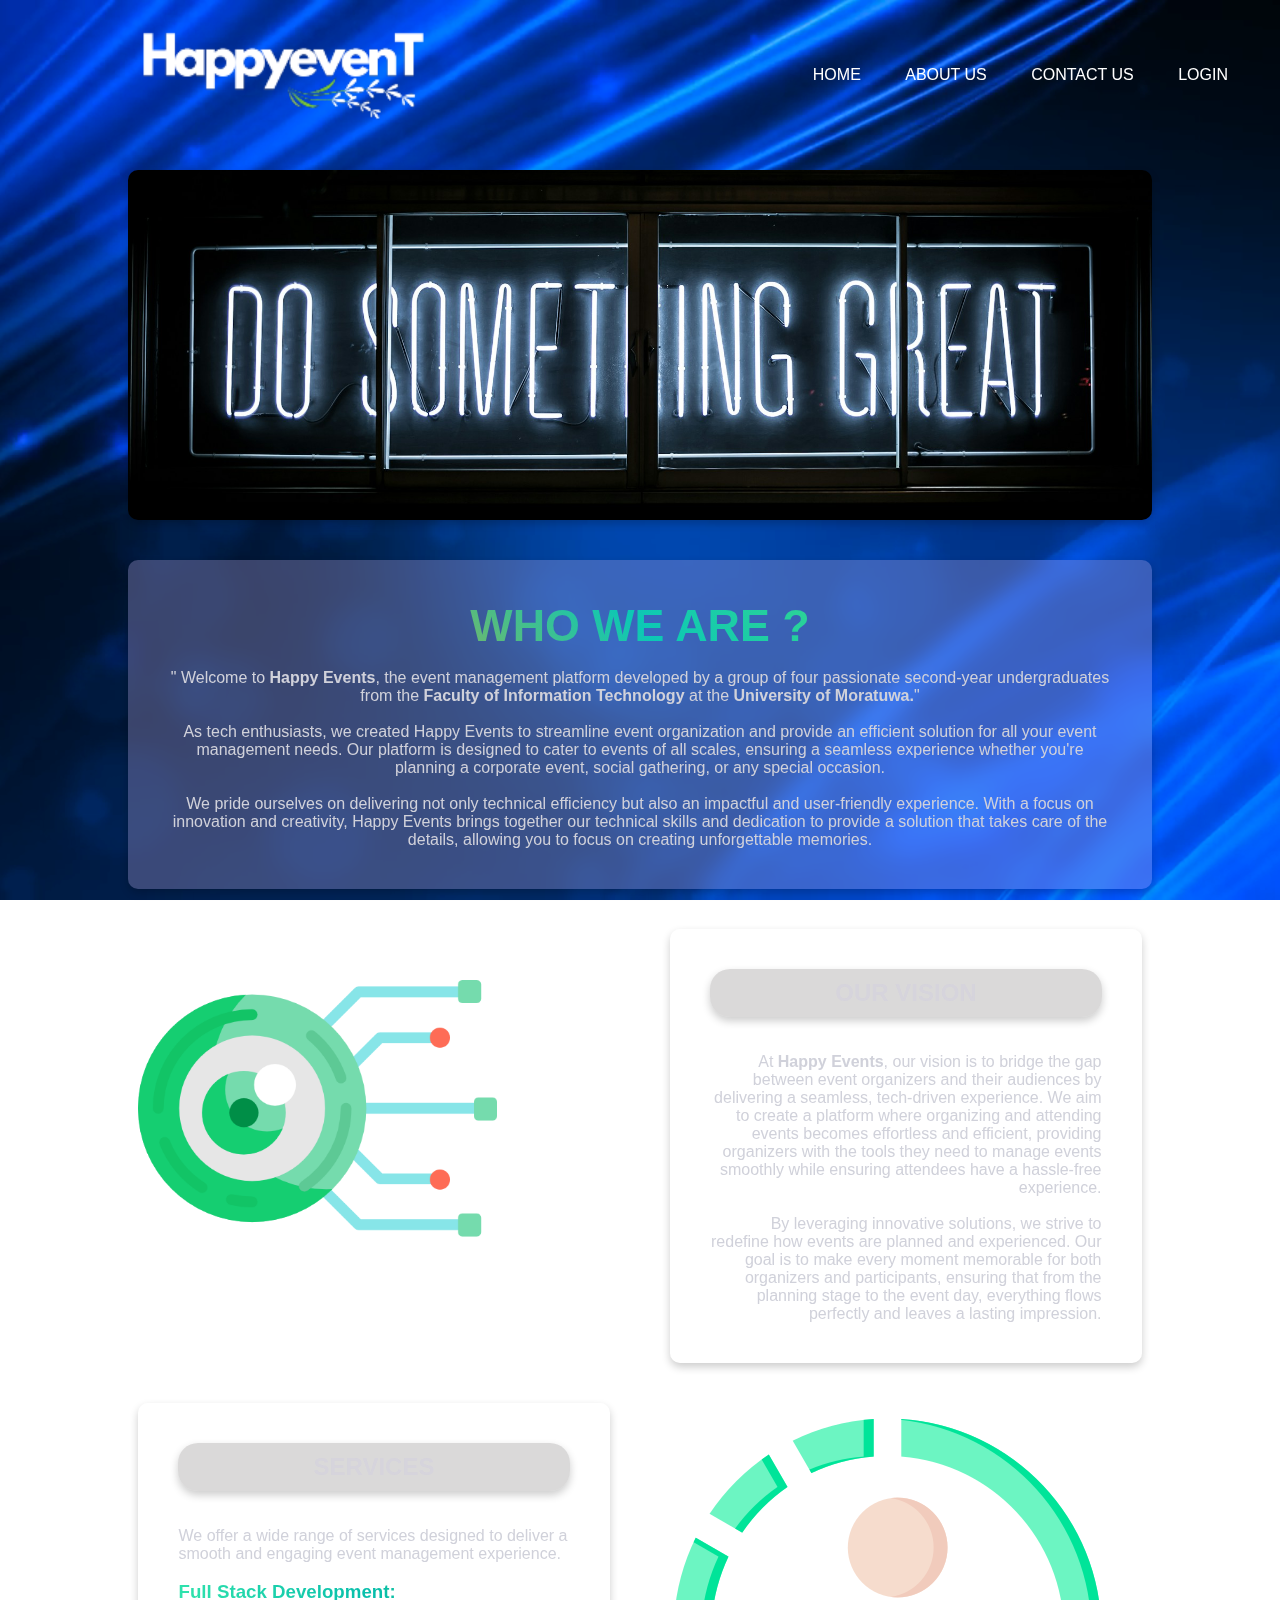
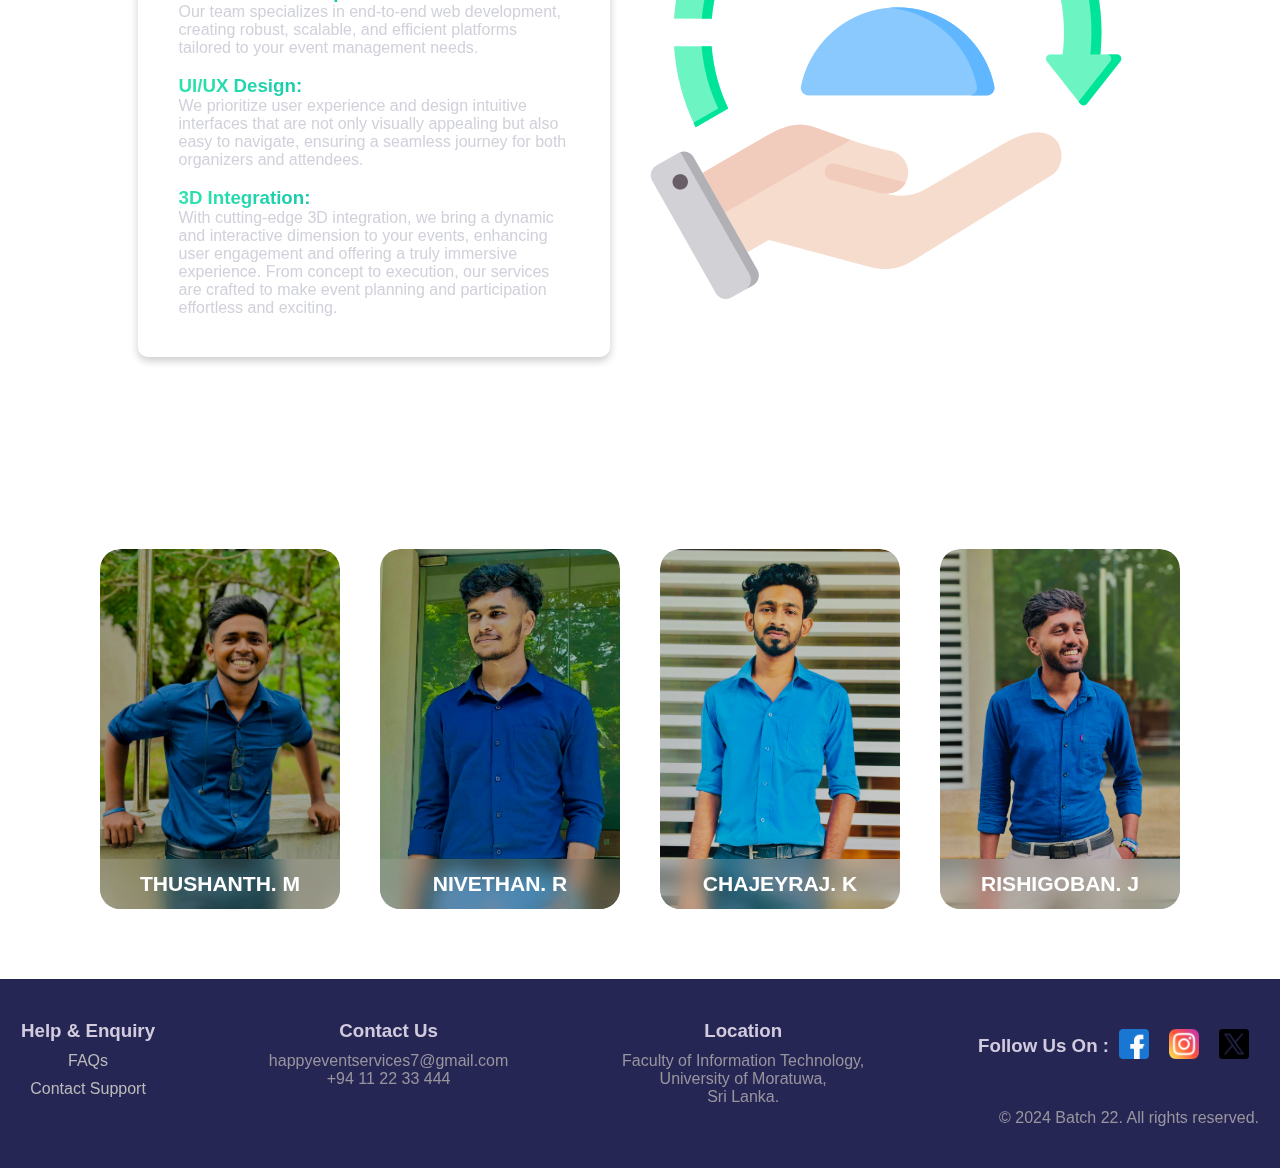
<file: HTML/aboutus.html>
<!DOCTYPE html>
<html lang="en">

<head>
    <meta charset="UTF-8">
    <meta name="viewport" content="width=device-width, initial-scale=1.0">
    <link rel="icon" href="/Images/aboutIcon.png">
    <title>About us</title>
    <!-- Embedded CSS -->
    <style>
        * {
            margin: 0;
            padding: 0;
            box-sizing: border-box;
        }

        body {
            font-family: Arial, sans-serif;
        }

        .background-video {
            position: fixed;
            top: 0;
            left: 0;
            width: 100%;
            height: 100%;
            object-fit: cover;
            z-index: -1;
            opacity: 1.0;
        }

        /*Header */
        .navbar {
            width: 95%;
            margin: auto;
            display: flex;
            align-items: center;
            justify-content: space-between;
            padding: 0;
            z-index: 100;
        }

        .logo {
            width: 500px;
            height: 150px;
            cursor: pointer;
        }

        .navbar ul li {
            list-style: none;
            display: inline-block;
            margin: 0 20px;
            position: relative;
        }

        .navbar ul li a {
            text-decoration: none;
            color: #fff;
            text-transform: uppercase;

        }

        .navbar ul li::after {
            content: '';
            height: 3px;
            width: 0;
            background: #009688;
            position: absolute;
            left: 0;
            bottom: -10px;
            transition: 0.5s;
        }

        .navbar ul li:hover::after {
            width: 100%;
        }

        .carousel-container {
            position: relative;
            width: 80%;
            margin: 20px auto;
            overflow: hidden;
            border-radius: 10px;
            box-shadow: 0px 4px 8px rgba(0, 0, 0, 0.2);
        }

        .carousel-slide {
            display: flex;
            width: 400%;
            transition: transform 0.5s ease-in-out;
        }

        .carousel-slide img {
            width: 25%;
            height: 350px;
            object-fit: cover;
        }

        /* Sections styling */
        .about-section,
        .vision-section,
        .service-section,
        .team-section {
            position: relative;
            z-index: 1;
        }

        .about-section {
            background: rgba(192, 174, 233, 0.3);
            backdrop-filter: blur(10px);
            margin: 40px auto;
            width: 80%;
            box-shadow: 0px 4px 8px rgba(0, 0, 0, 0.2);
            border-radius: 10px;
            padding: 40px;
        }

        .about-section p {
            text-align: center;
            color: #d0d1da;
        }

        .about-section h2 {
            text-align: center;
            background: linear-gradient(45deg,#ff9f05,#0cc8b5, #62e365);
            -webkit-background-clip: text;
            -webkit-text-fill-color: transparent;
            background-clip: text;
            text-fill-color: transparent;
            font-size: 2.8em;
        }


        .visionContainer {
            display: flex;
            justify-content: center;
            align-items: flex-start;
            gap: 20px;
            width: 80%;
            margin: 40px auto;
        }

        .vision-section {
            width: 46%;
            height: 70%;
            background: rgba(255, 255, 255, 0.2);
            backdrop-filter: blur(10px);
            box-shadow: 0px 4px 8px rgba(0, 0, 0, 0.2);
            border-radius: 10px;
            padding: 40px;
        }

        .visionImage img {
            width: 70%;
            height: 70%;
            height: auto;
        }

        .vision-section p {
            text-align: right;
            color: #d0d1da;
        }

        .vision-section h2 {
            color: rgb(214, 212, 220);
            text-align: center;
            padding: 10px;
            background: rgba(133, 128, 128, 0.3);
            backdrop-filter: blur(10px);
            border-radius: 20px;
            box-shadow: 0px 4px 8px rgba(0, 0, 0, 0.2);
            transition: background-color 0.4s ease, transform 0.3s ease, box-shadow 0.3s ease;
        }

        .vision-section h2:hover {
            transform: scale(1.02);
            background: linear-gradient(45deg,#33e5ad,#009688, #62e365);
            color: #fff;

        }

        .service-section {
            width: 46%;
            height: 70%;
            background: rgba(255, 255, 255, 0.3);
            backdrop-filter: blur(10px);
            box-shadow: 0px 4px 8px rgba(0, 0, 0, 0.2);
            border-radius: 10px;
            padding: 40px;
        }

        .serviceContainer {
            display: flex;
            justify-content: center;
            align-items: flex-start;
            gap: 20px;

        }

        .service-section p {
            text-align: left;
            color: #d0d1da;
        }

        .service-section h3 {
            background: linear-gradient(45deg,#33e5ad,#06bdab, #62e365);
            -webkit-background-clip: text;
            -webkit-text-fill-color: transparent;
            background-clip: text;
            text-fill-color: transparent;

        }

        .service-section h2 {
            color: rgb(214, 212, 220);
            text-align: center;
            padding: 10px;
            background: rgba(133, 128, 128, 0.3);
            backdrop-filter: blur(10px);
            border-radius: 20px;
            box-shadow: 0px 4px 8px rgba(0, 0, 0, 0.2);
            transition: background-color 0.4s ease, transform 0.3s ease, box-shadow 0.3s ease;
        }

        .service-section h2:hover {
            transform: scale(1.02);
            background: linear-gradient(45deg,#33e5ad,#009688, #62e365);
            color: #fff;

        }

        /* Transitions between sections */
        .about-section:hover,
        .service-section:hover,
        .vision-section:hover {
            transform: scale(1.03);
            transition: transform 0.3s ease-in-out;
        }

        /* Team Section Styling */
        .team-section {
            text-align: center;
            padding: 50px 0;
            background: rgba(255, 255, 255, 0.2);
            backdrop-filter: blur(10px);
            color: #fff;
        }

        .team-container {
            display: flex;
            justify-content: center;
            align-items: center;
            flex-wrap: wrap;
            max-width: 1200px;
            margin: 0 auto;
        }

        .team-member {
            position: relative;
            width: 20%;
            height: 40vh;
            margin: 20px;
            border-radius: 20px;
            overflow: hidden;
        }

        .photo {
            width: 100%;
            height: 100%;
            background-size: cover;
            background-position: center;
            border-radius: 15px;
            transition: transform 0.3s ease;
            backdrop-filter: blur(20px);
        }

        /* Glass effect for name overlay */
        .overlay {
            position: absolute;
            bottom: 0;
            left: 0;
            right: 0;
            height: 50px;
            background: rgba(255, 255, 255, 0.1);
            backdrop-filter: blur(10px);
            display: flex;
            align-items: center;
            justify-content: center;
            color: white;
            font-size: 18px;
            font-weight: bold;
            transition: background 0.3s ease, backdrop-filter 0.3s ease;
        }

        /* Hover effect */
        .team-member:hover .photo {
            transform: scale(1.08);
        }

        .team-member:hover .overlay {
            background: rgba(255, 255, 255, 0.3);
            backdrop-filter: blur(15px);
        }

        .visionContainer,
        .serviceContainer {
            width: 80%;
            margin: 40px auto;
        }

        /* Footer */
        footer {
            background-color: #262654;
            padding: 40px 20px;
            text-align: center;
            display: flex;
            justify-content: space-between;
            align-items: flex-start;
            flex-wrap: wrap;
        }

        .footer-section {
            margin: 1px;
        }

        /* Align copyright text at the bottom */
        footer .footer-section:last-child {
            flex-basis: 100%;
            text-align: right;
            margin-top: auto;
        }

        .social-icons {
            display: flex;
            align-items: center;
            margin-top: 10px;
        }

        .social-icons a {
            margin: 0 10px;
            /* Add horizontal space between icons */
        }

        .footer-section h3 {
            margin-bottom: 10px;
            color: rgb(210, 203, 222);
        }

        .footer-section p {
            color: rgb(152, 149, 158);
        }

        .footer-section a {
            color: #bbb;
            text-decoration: none;
            display: block;
            margin-bottom: 10px;
        }

        .footer-section a:hover {
            color: #18ea7a;
        }

        .social-icons img {
            width: 30px;
            transition: transform 0.3s;
        }

        .social-icons img:hover {
            transform: scale(1.2);
        }
    </style>
</head>

<body>
    <!-- Background Video -->
    <video autoplay muted loop class="background-video">
        <source src="/Images/FrontEndimage/4K 2160p Blue Ambient Waving Lines Motion Background.mp4" type="video/mp4">
        Your browser does not support the video tag.
    </video>

    <!-- Reusable Header -->
    <div class="navbar">
        <img src="/Images/logo.png" class="logo">
        <ul>
            <li><a href="/HTML/home.html">Home</a></li>
            <li><a href="/HTML/aboutus.html">About us</a></li>
            <li><a href="/HTML/contact.html">Contact us</a></li>
            <li><a href="/index.html">Login</a></li>
        </ul>
    </div>

    <!-- Image Carousel -->
    <div class="carousel-container">
        <div class="carousel-slide">
            <img src="/Images/FrontEndimage/slider1.jpg" alt="Slide 1">
            <img src="/Images/FrontEndimage/slider2.jpg" alt="Slide 2">
            <img src="/Images/FrontEndimage/slider3.jpg" alt="Slide 3">
            <img src="/Images/FrontEndimage/slider1.jpg" alt="Slide 4">
        </div>
    </div>


    <!-- About Section -->
    <div class="about-section">
        <h2>WHO WE ARE ?</h2><br>
        <p>" Welcome to <strong>Happy Events</strong>, the event management platform developed by a group of four
            passionate second-year
            undergraduates from the <strong> Faculty of Information Technology</strong> at the <strong> University of
                Moratuwa.</strong>"<br><br>
            As tech enthusiasts, we created Happy Events to streamline event organization and provide an efficient
            solution for all your event management needs. Our platform is designed to cater to events of all scales,
            ensuring a seamless experience whether you're planning a corporate event, social gathering, or any special
            occasion.<br><br>

            We pride ourselves on delivering not only technical efficiency but also an impactful and user-friendly
            experience. With a focus on innovation and creativity, Happy Events brings together our technical skills and
            dedication to provide a solution that takes care of the details, allowing you to focus on creating
            unforgettable memories.</p>
    </div>

    <!-- Vision Section -->
    <div class="visionContainer">
        <!-- Service Image -->
        <div class="visionImage">
            <img src="/Images/FrontEndimage/visionIcon.png" alt="Service Image">
        </div>

        <!-- Vision Section -->
        <div class="vision-section">
            <h2>OUR VISION</h2><br><br>
            <p>At <strong> Happy Events</strong>, our vision is to bridge the gap between event organizers and their audiences by
                delivering a
                seamless, tech-driven experience. We aim to create a platform where organizing and attending events
                becomes
                effortless and efficient, providing organizers with the tools they need to manage events smoothly while
                ensuring attendees have a hassle-free experience.<br><br>

                By leveraging innovative solutions, we strive to redefine how events are planned and experienced. Our
                goal
                is to make every moment memorable for both organizers and participants, ensuring that from the planning
                stage to the event day, everything flows perfectly and leaves a lasting impression.</p>
        </div>
    </div>
    <!-- Vision Section -->
    <div class="serviceContainer">
        <div class="service-section">
            <h2>SERVICES</h2><br><br>
            <p>We offer a wide range of services designed to deliver a smooth and engaging event management
                experience.</p><br>

            <h3>Full Stack Development:</h3>
            <p>Our team specializes in end-to-end web development, creating robust, scalable, and
                efficient platforms tailored to your event management needs.</p><br>

            <h3>UI/UX Design:</h3>
            <p>We prioritize user experience and design intuitive interfaces that are not only visually
                appealing but also easy to navigate, ensuring a seamless journey for both organizers and attendees.</p>
            <br>

            <h3>3D Integration:</h3>
            <p>With cutting-edge 3D integration, we bring a dynamic and interactive dimension to your
                events, enhancing user engagement and offering a truly immersive experience.
                From concept to execution, our services are crafted to make event planning and participation effortless
                and
                exciting.</p>
        </div>
        <div class="serviceImage">
            <img src="/Images/FrontEndimage/serviceIcon.png" alt="Service Image">
        </div>
    </div><br>

    <!-- Team Section -->
    <div class="team-section">
        <h2>Meet Our Team</h2><br>
        <p>Our team consists of developers, designers, and analysts who work together to achieve greatness.</p>

        <div class="team-container">
            <!-- Team Member 1 -->
            <div class="team-member">
                <div class="photo" style="background-image: url('/Images/FrontEndimage/thusha.jpg');"></div>
                <div class="overlay">
                    <h3>THUSHANTH. M</h3>
                </div>
            </div>

            <!-- Team Member 2 -->
            <div class="team-member">
                <div class="photo" style="background-image: url('/Images/FrontEndimage/nive.jpg');"></div>
                <div class="overlay">
                    <h3>NIVETHAN. R</h3>
                </div>
            </div>

            <!-- Team Member 3 -->
            <div class="team-member">
                <div class="photo" style="background-image: url('/Images/FrontEndimage/jey.jpg');"></div>
                <div class="overlay">
                    <h3>CHAJEYRAJ. K</h3>
                </div>
            </div>

            <!-- Team Member 4 -->
            <div class="team-member">
                <div class="photo" style="background-image: url('/Images/FrontEndimage/rishi.jpg');"></div>
                <div class="overlay">
                    <h3>RISHIGOBAN. J</h3>
                </div>
            </div>
        </div>
    </div>


    <!-- Reusable Footer -->
    <footer>
        <div class="footer-section">
            <h3>Help & Enquiry</h3>
            <a href="#">FAQs</a>
            <a href="#">Contact Support</a>
        </div>
        <div class="footer-section">
            <h3>Contact Us</h3>
            <p>happyeventservices7@gmail.com</p>
            <p>+94 11 22 33 444</p>
        </div>
        <div class="footer-section">
            <h3>Location</h3>
            <p>Faculty of Information Technology,<br>
                University of Moratuwa,<br>
                Sri Lanka.
            </p>
        </div>
        <div class="footer-section social-icons">
            <h3>Follow Us On :</h3>
            <a href="#"><img src="/Images/FrontEndimage/facebook.png"></a>
            <a href="#"><img src="/Images/FrontEndimage/instagram.png"></a>
            <a href="#"><img src="/Images/FrontEndimage/twitter.png"></a>
        </div>
        <div class="footer-section">
            <p>© 2024 Batch 22. All rights reserved.</p>
        </div>
    </footer>

    <!-- Embedded JavaScript for Scroll Animations -->
    <script>
        let currentIndex = 0;
        const slides = document.querySelectorAll('.carousel-slide img');
        const totalSlides = slides.length;

        function autoSlide() {
            currentIndex++;
            if (currentIndex >= totalSlides) {
                currentIndex = 0; // Reset to the first slide after the last
            }
            document.querySelector('.carousel-slide').style.transform = `translateX(${-currentIndex * 25}%)`; // 25% for each slide
        }

        // Auto-slide every 3 seconds
        setInterval(autoSlide, 3000);


        const sections = document.querySelectorAll('.scroll-animation');

        window.addEventListener('scroll', () => {
            const scrollY = window.pageYOffset;

            sections.forEach(section => {
                const sectionTop = section.getBoundingClientRect().top + window.scrollY - window.innerHeight + 100;

                if (scrollY > sectionTop) {
                    section.classList.add('visible');
                }
            });
        });
    </script>

</body>

</html>
</file>
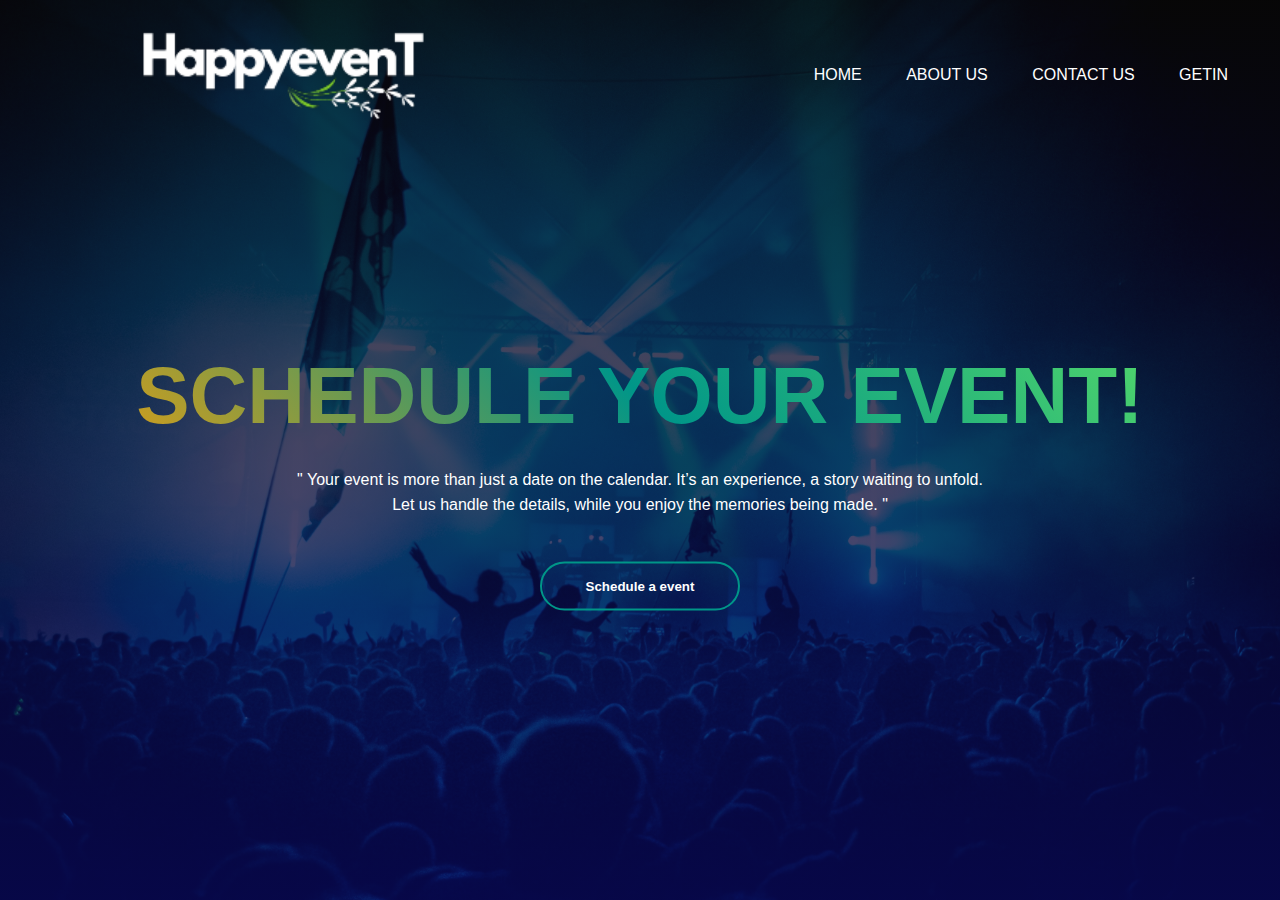
<file: HTML/home.html>
<!DOCTYPE html>
<html lang="en">
<head>
    <meta charset="UTF-8">
    <meta name="viewport" content="width=device-width, initial-scale=1.0">
    <link rel="stylesheet" href="/CSS/style.css">
    <link rel="icon" href="/Images/homeIcon.png">
    <title>Home</title>
</head>
<body>
    <div class="banner">
        <div class="navbar">
            <img src="/Images/logo.png" class="logo">
            <ul>
                <li><a href="/HTML/home.html">Home</a></li>
                <li><a href="/HTML/aboutus.html">About us</a></li>
                <li><a href="/HTML/contact.html">Contact us</a></li>
                <li><a href="/index.html">getin</a></li>

            </ul>
        </div>
        <div class="content">
            <h1>SCHEDULE YOUR EVENT!</h1>
            <p>" Your event is more than just a date on the calendar. It’s an experience, a story waiting to unfold.<br> Let us handle the details, while you enjoy the memories being made. "</p>
            <div>
                <a href="/index.html">
                <button type="button" ><span></span>Schedule a event</button>
                </a>
            </div>
        </div>

    </div>
    
</body>
</html>
</file>
<file: CSS/style.css>
*{
    margin: 0;
    padding: 0;
    font-family: sans-serif;
}
.banner{
    width: 100%;
    height: 100vh;
    background-image: linear-gradient(rgba(9, 9, 9, 0.75),rgba(9, 10, 95, 0.75)),url(/Images/event.jpg);
    background-size: cover;
    background-position: center;

}
.navbar{
    width: 95%;
    margin: auto;
    padding-top: -90px;
    display: flex;
    align-items: center;
    justify-content: space-between;
}
.logo{
    width: 500px;
    height: 150px;
    cursor: pointer;
}
.navbar ul li{
    list-style: none;
    display: inline-block;
    margin: 0 20px;
    position: relative;
}
.navbar ul li a{
    text-decoration: none;
    color: #fff;
    text-transform: uppercase;

}
.navbar ul li::after{
    content: '';
    height: 3px;
    width: 0;
    background: #009688;
    position: absolute;
    left: 0;
    bottom: -10px;
    transition: 0.5s;
}
.navbar ul li:hover::after{
    width: 100%;
}
.content{
    width: 100%;
    position: absolute;
    top: 50%;
    transform: translateY(-50%);
    text-align: center;
    color: #fff;
}
.content h1{
    font-size: 80px;
    margin-top: 80px;
    background: linear-gradient(45deg,#ff9f05,#009688, #62e365);
    -webkit-background-clip: text;
    background-clip: text;
    color: transparent;
}
.content p{
    margin: 25px auto;
    font-weight: 100;
    line-height: 25px;
}
button{
    width: 200px;
    padding: 15px 0;
    text-align: center;
    margin: 20px 10px;
    border-radius: 25px;
    font-weight: bold;
    border: 2px solid #009688;
    background: transparent;
    color: #fff;
    cursor: pointer;
    position: relative;
    overflow: hidden;
}
span{
    background: linear-gradient(45deg,#ff9f05,#009688, #62e365);
    height: 100%;
    width: 0;
    border-radius: 25px;
    position: absolute;
    left: 0;
    bottom: 0;
    z-index: -1;
    transition: 0.5s;
}
button:hover span{
    width: 100%;

}
button:hover{
    border: none;
}
</file>
